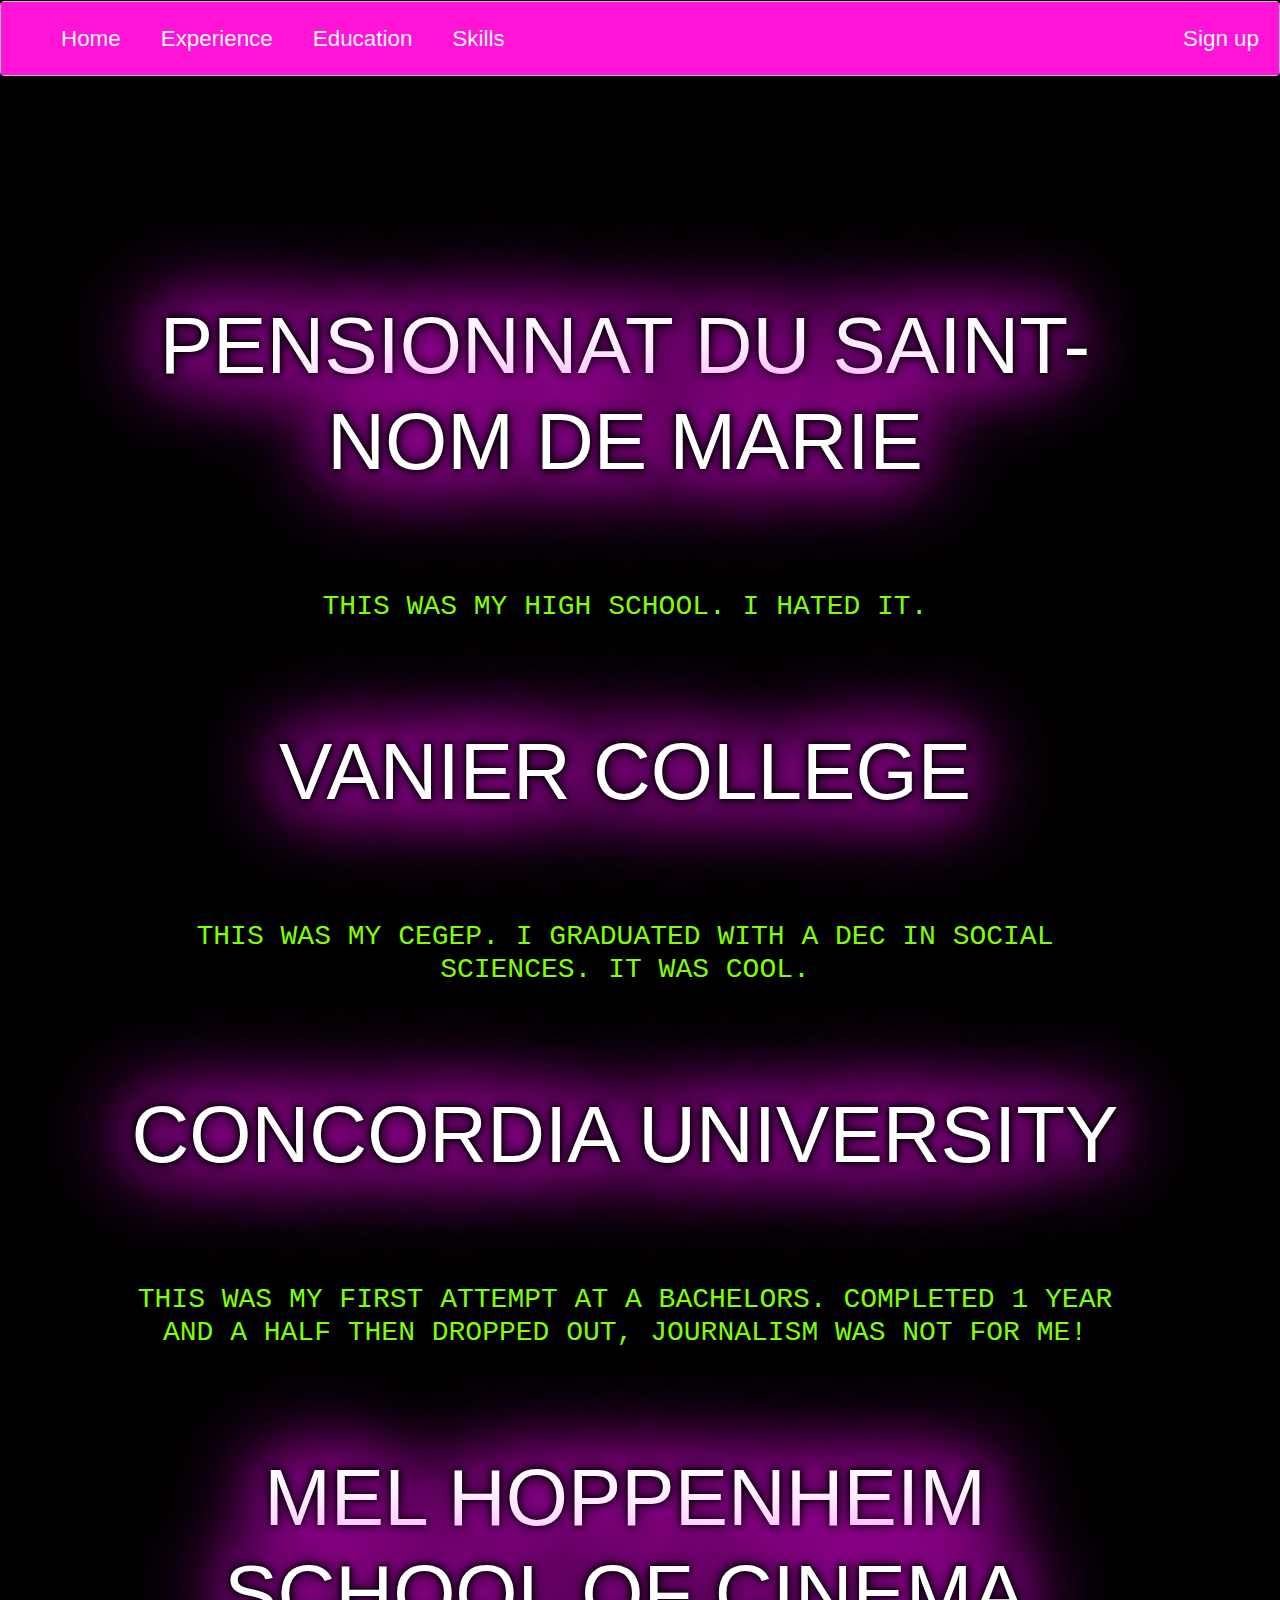
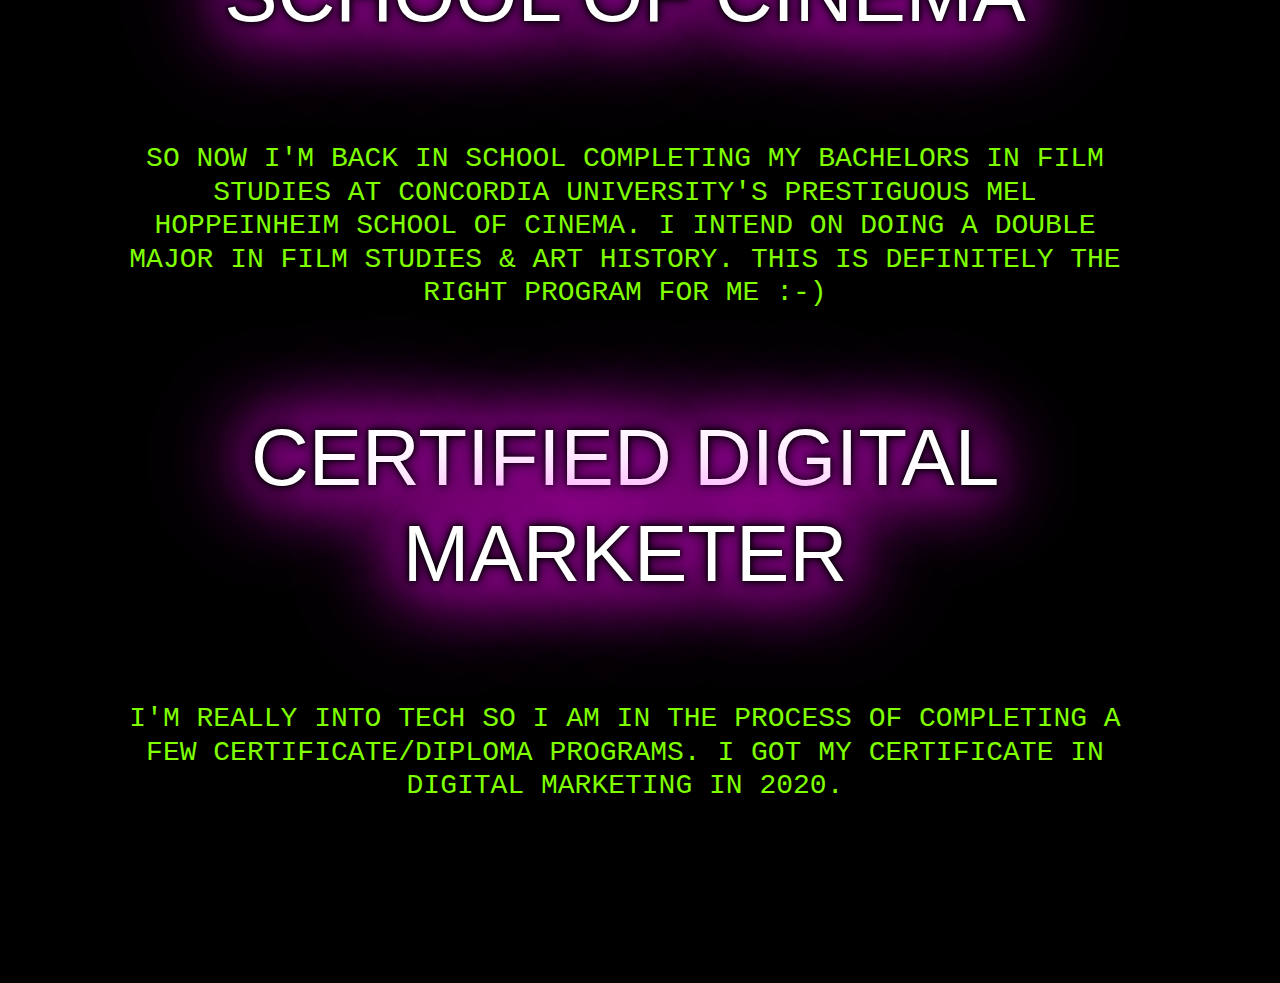
<file: education.html>
<!DOCTYPE html>
<html>
<head>
    <meta charset="utf-8">
    <meta name="viewport" content="width=device-width, initial-scale=1, shrink-to-fit=no">
    <link rel="stylesheet" href="https://maxcdn.bootstrapcdn.com/bootstrap/4.0.0/css/bootstrap.min.css" integrity="sha384-Gn5384xqQ1aoWXA+058RXPxPg6fy4IWvTNh0E263XmFcJlSAwiGgFAW/dAiS6JXm" crossorigin="anonymous">
    <link rel="stylesheet" type="text/css" href="style.css">
    <title>EDUCATION</title>

</head>

<nav class="zone green">
    <ul class="main-nav">
      <li><a href="index.html">Home</a></li>
      <li><a href="experience.html">Experience</a></li>
      <li><a href="education.html">Education</a></li>
      <li><a href="skills.html">Skills</a></li>
      <li class="push"><a href="signup.html">Sign up</a></li>
    </ul>
</nav>


<body class="thebody">

<div class="container">
    <div class="row col-12">
        <div class="col">

</div>
</div>

<div class="row col-12">
    <div class="col">

<div class="card text-center">
  <div class="card-body">

  <main>

 <h2 class="experience" id="neon"> PENSIONNAT DU SAINT-NOM DE MARIE
</h2>
<h3 class="description">This was my High School. I hated it.  </h3>

<h2 class="experience" id="neon"> VANIER COLLEGE
</h2>
<h3 class="description">This was my CEGEP. I graduated with a DEC in Social Sciences. It was cool. </h3>

<h2 class="experience" id="neon"> CONCORDIA UNIVERSITY 
</h2>
<h3 class="description">This was my first attempt at a Bachelors. Completed 1 year and a half then Dropped out, Journalism was not for me! </h3>

<h2 class="experience" id="neon"> MEL HOPPENHEIM SCHOOL OF CINEMA
</h2>
<h3 class="description">So now i'm back in school completing my bachelors in film studies at Concordia University's prestiguous Mel Hoppeinheim School of Cinema. I intend on doing a double major in film studies & art history.
    this is definitely the right program for me :-)  </h3>

<h2 class="experience" id="neon"> CERTIFIED DIGITAL MARKETER 
</h2>
<h3 class="description">I'm really into tech so I am in the process of completing a few certificate/diploma programs. I got my certificate in digital marketing in 2020.  </h3>

 </main>


</div>
</div>
</div>

<div class="row col-12">
    <div class="col">

        <script src="https://code.jquery.com/jquery-3.2.1.slim.min.js" integrity="sha384-KJ3o2DKtIkvYIK3UENzmM7KCkRr/rE9/Qpg6aAZGJwFDMVNA/GpGFF93hXpG5KkN" crossorigin="anonymous"></script>
        <script src="https://cdnjs.cloudflare.com/ajax/libs/popper.js/1.12.9/umd/popper.min.js" integrity="sha384-ApNbgh9B+Y1QKtv3Rn7W3mgPxhU9K/ScQsAP7hUibX39j7fakFPskvXusvfa0b4Q" crossorigin="anonymous"></script>
        <script src="https://maxcdn.bootstrapcdn.com/bootstrap/4.0.0/js/bootstrap.min.js" integrity="sha384-JZR6Spejh4U02d8jOt6vLEHfe/JQGiRRSQQxSfFWpi1MquVdAyjUar5+76PVCmYl" crossorigin="anonymous"></script>

    </body>
</html>
</file>
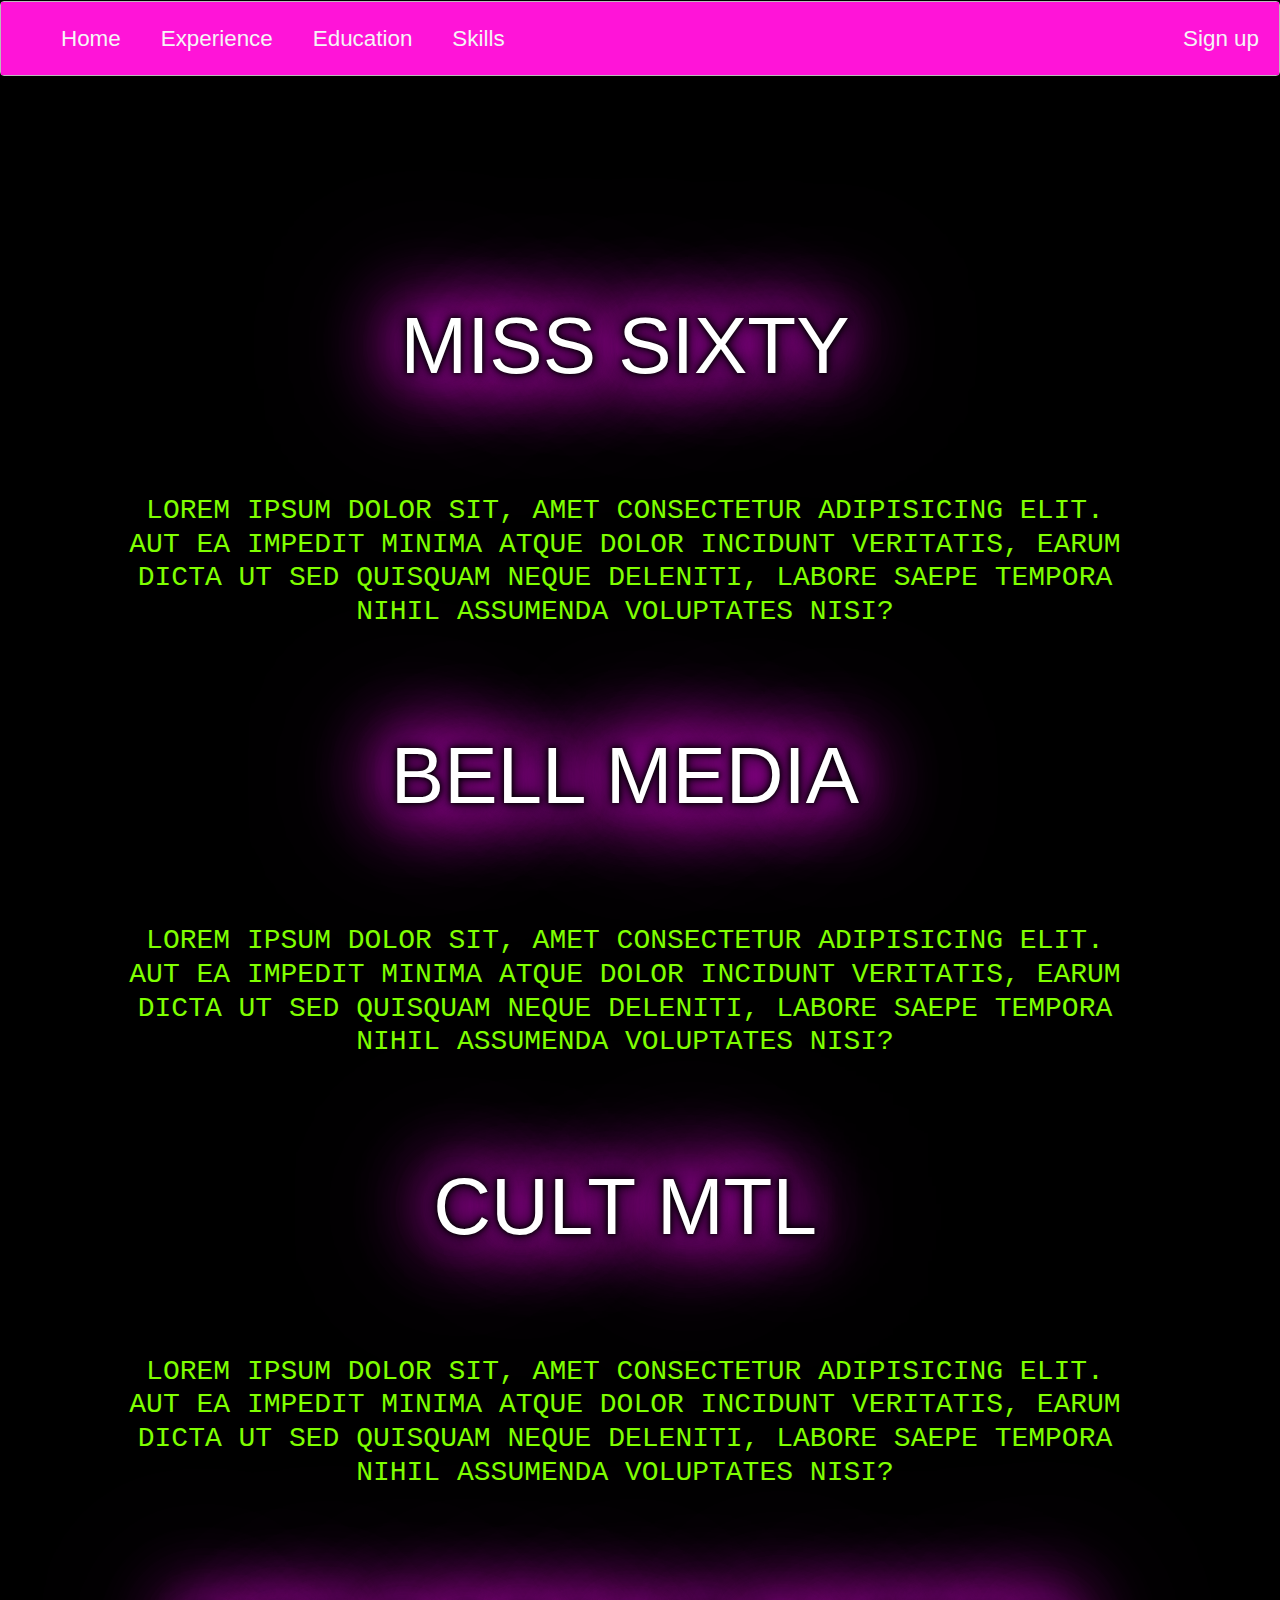
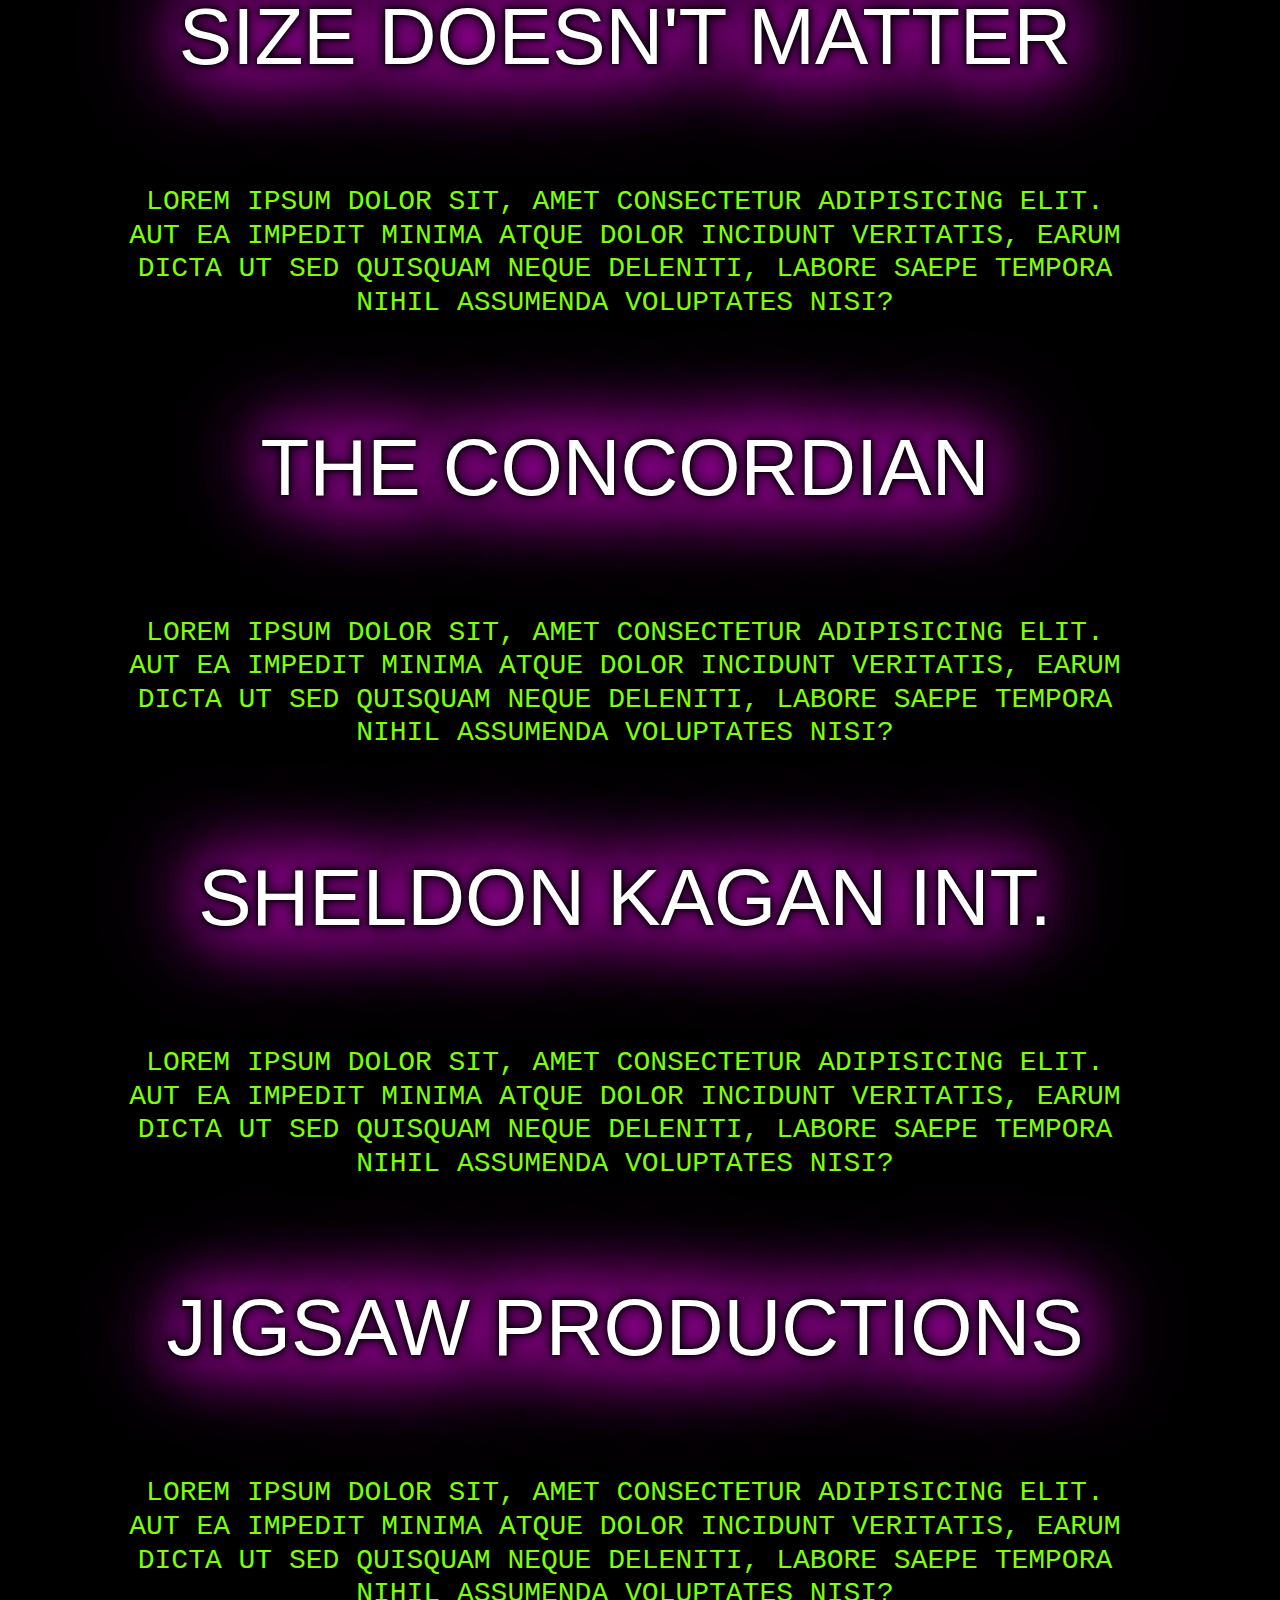
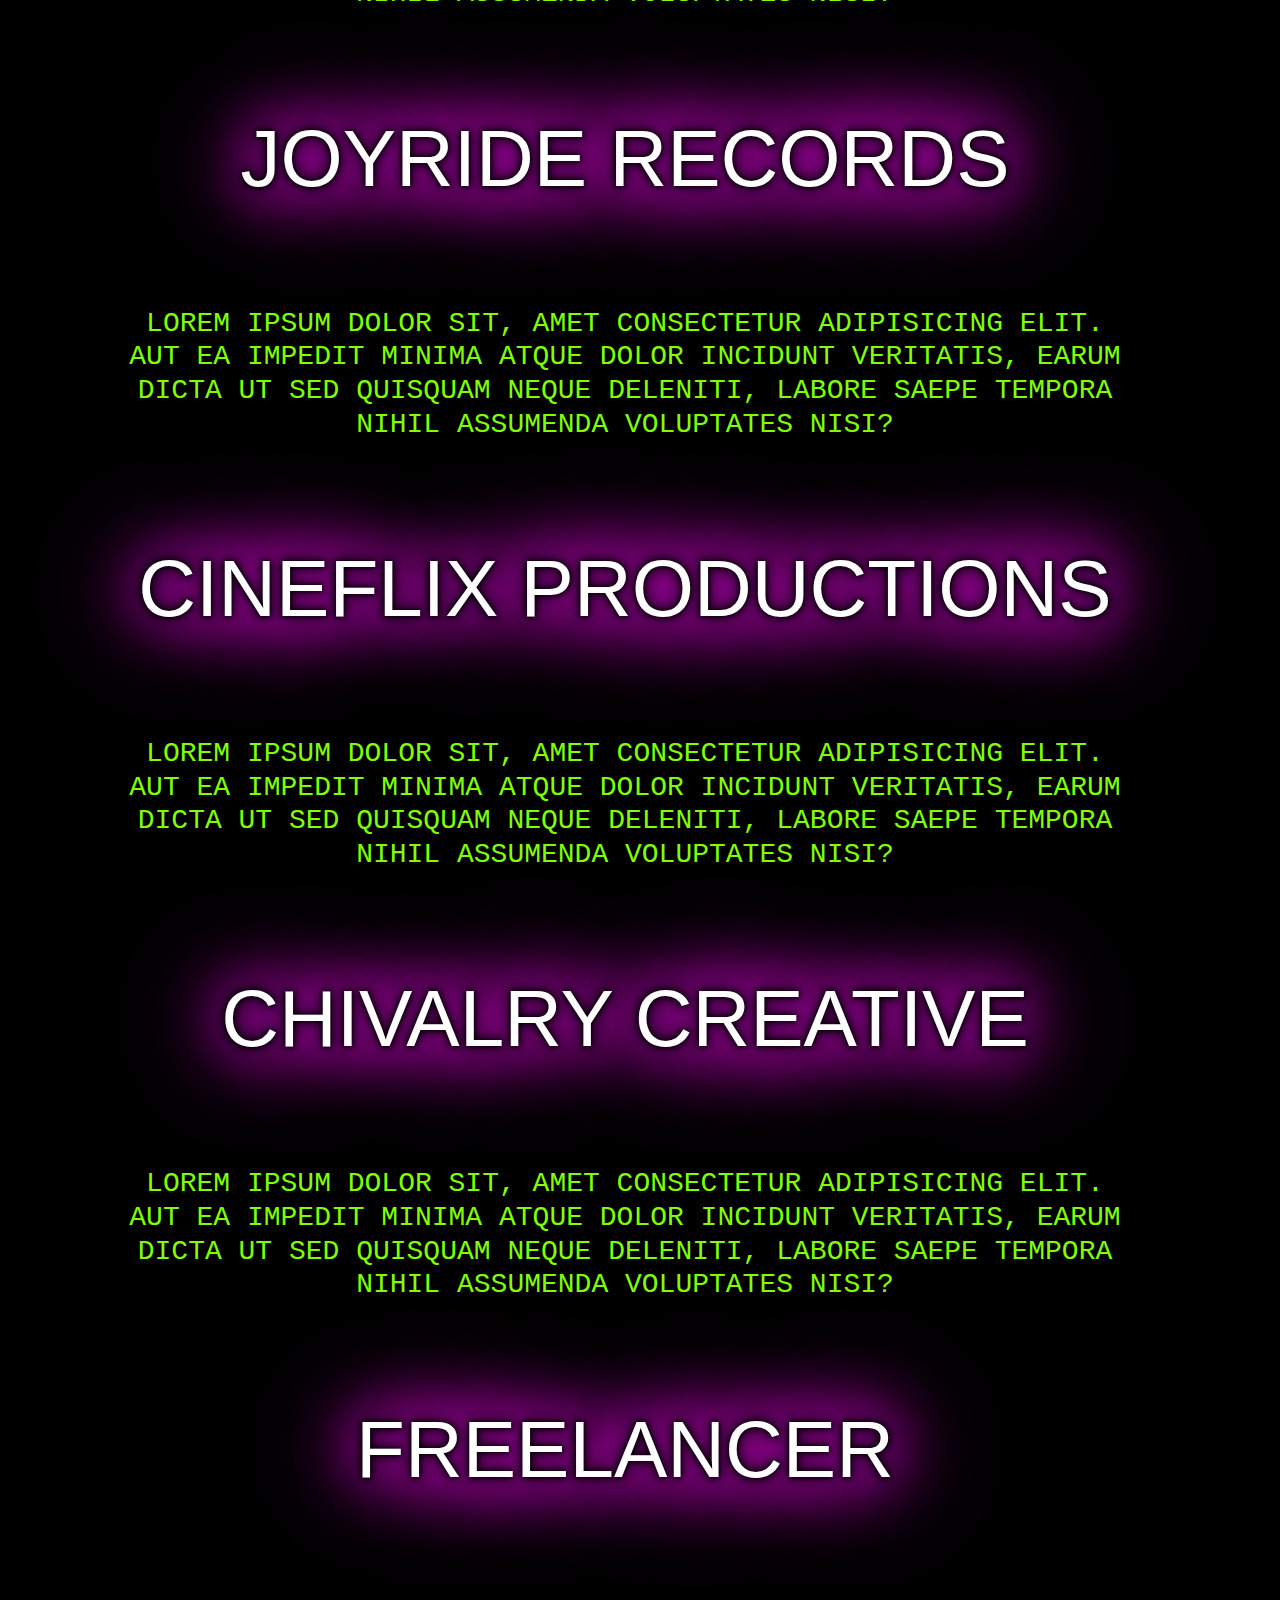
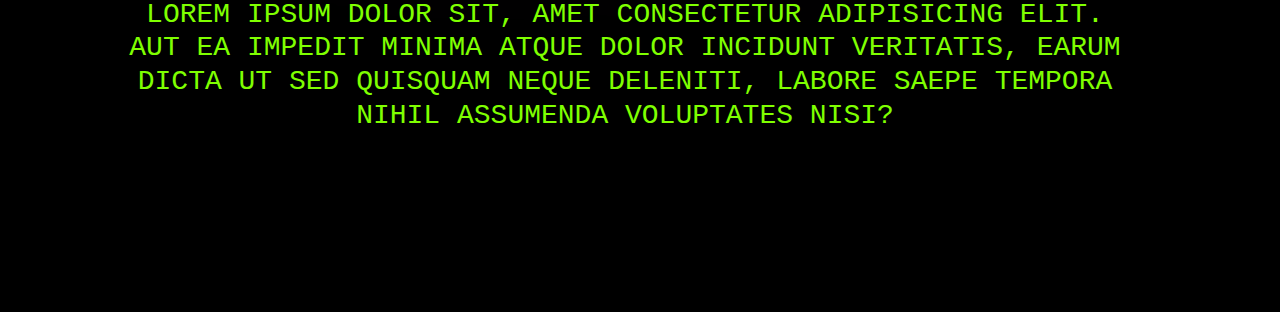
<file: experience.html>
<!DOCTYPE html>
<html>
<head>
    <meta charset="utf-8">
    <meta name="viewport" content="width=device-width, initial-scale=1, shrink-to-fit=no">
    <link rel="stylesheet" href="https://maxcdn.bootstrapcdn.com/bootstrap/4.0.0/css/bootstrap.min.css" integrity="sha384-Gn5384xqQ1aoWXA+058RXPxPg6fy4IWvTNh0E263XmFcJlSAwiGgFAW/dAiS6JXm" crossorigin="anonymous">
    <link rel="stylesheet" type="text/css" href="style.css">
    <title>EXPERIENCE</title>

</head>

<body class="thebody">

    <nav class="zone green">
        <ul class="main-nav">
          <li><a href="index.html">Home</a></li>
          <li><a href="experience.html">Experience</a></li>
          <li><a href="education.html">Education</a></li>
          <li><a href="skills.html">Skills</a></li>
          <li class="push"><a href="signup.html">Sign up</a></li>
        </ul>
 </nav>


<div class="container">
    <div class="row col-12">
        <div class="col">

</div>
</div>

<div class="row col-12">
    <div class="col">

<div class="card text-center">
  <div class="card-body">

  <main>

<h2 class="experience" id="neon"> MISS SIXTY 
</h2>
<h3 class="description" >Lorem ipsum dolor sit, amet consectetur adipisicing elit. Aut ea impedit minima atque dolor incidunt veritatis, earum dicta ut sed quisquam neque deleniti, labore saepe tempora nihil assumenda voluptates nisi? </h3>

<h2 class="experience" id="neon"> BELL MEDIA
</h2>
<h3 class="description" >Lorem ipsum dolor sit, amet consectetur adipisicing elit. Aut ea impedit minima atque dolor incidunt veritatis, earum dicta ut sed quisquam neque deleniti, labore saepe tempora nihil assumenda voluptates nisi? </h3>

<h2 class="experience" id="neon"> CULT MTL
</h2>
<h3 class="description">Lorem ipsum dolor sit, amet consectetur adipisicing elit. Aut ea impedit minima atque dolor incidunt veritatis, earum dicta ut sed quisquam neque deleniti, labore saepe tempora nihil assumenda voluptates nisi? </h3>

<h2 class="experience" id="neon"> SIZE DOESN'T MATTER
</h2>
<h3 class="description">Lorem ipsum dolor sit, amet consectetur adipisicing elit. Aut ea impedit minima atque dolor incidunt veritatis, earum dicta ut sed quisquam neque deleniti, labore saepe tempora nihil assumenda voluptates nisi? </h3>

<h2 class="experience" id="neon"> THE CONCORDIAN
</h2>
<h3 class="description">Lorem ipsum dolor sit, amet consectetur adipisicing elit. Aut ea impedit minima atque dolor incidunt veritatis, earum dicta ut sed quisquam neque deleniti, labore saepe tempora nihil assumenda voluptates nisi? </h3>

<h2 class="experience" id="neon"> SHELDON KAGAN INT.
</h2>
<h3 class="description">Lorem ipsum dolor sit, amet consectetur adipisicing elit. Aut ea impedit minima atque dolor incidunt veritatis, earum dicta ut sed quisquam neque deleniti, labore saepe tempora nihil assumenda voluptates nisi? </h3>

<h2 class="experience" id="neon"> JIGSAW PRODUCTIONS
</h2>
<h3 class="description">Lorem ipsum dolor sit, amet consectetur adipisicing elit. Aut ea impedit minima atque dolor incidunt veritatis, earum dicta ut sed quisquam neque deleniti, labore saepe tempora nihil assumenda voluptates nisi? </h3>

<h2 class="experience" id="neon"> JOYRIDE RECORDS
</h2>
<h3 class="description">Lorem ipsum dolor sit, amet consectetur adipisicing elit. Aut ea impedit minima atque dolor incidunt veritatis, earum dicta ut sed quisquam neque deleniti, labore saepe tempora nihil assumenda voluptates nisi? </h3>

<h2 class="experience"id="neon"> CINEFLIX PRODUCTIONS
</h2>
<h3 class="description">Lorem ipsum dolor sit, amet consectetur adipisicing elit. Aut ea impedit minima atque dolor incidunt veritatis, earum dicta ut sed quisquam neque deleniti, labore saepe tempora nihil assumenda voluptates nisi? </h3>

<h2 class="experience"id="neon"> CHIVALRY CREATIVE
</h2>
<h3 class="description">Lorem ipsum dolor sit, amet consectetur adipisicing elit. Aut ea impedit minima atque dolor incidunt veritatis, earum dicta ut sed quisquam neque deleniti, labore saepe tempora nihil assumenda voluptates nisi? </h3>

<h2 class="experience" id="neon"> FREELANCER
</h2>
<h3 class="description">Lorem ipsum dolor sit, amet consectetur adipisicing elit. Aut ea impedit minima atque dolor incidunt veritatis, earum dicta ut sed quisquam neque deleniti, labore saepe tempora nihil assumenda voluptates nisi? </h3>

 </main>


</div>
</div>
</div>

<div class="row col-12">
    <div class="col">

        <script src="https://code.jquery.com/jquery-3.2.1.slim.min.js" integrity="sha384-KJ3o2DKtIkvYIK3UENzmM7KCkRr/rE9/Qpg6aAZGJwFDMVNA/GpGFF93hXpG5KkN" crossorigin="anonymous"></script>
        <script src="https://cdnjs.cloudflare.com/ajax/libs/popper.js/1.12.9/umd/popper.min.js" integrity="sha384-ApNbgh9B+Y1QKtv3Rn7W3mgPxhU9K/ScQsAP7hUibX39j7fakFPskvXusvfa0b4Q" crossorigin="anonymous"></script>
        <script src="https://maxcdn.bootstrapcdn.com/bootstrap/4.0.0/js/bootstrap.min.js" integrity="sha384-JZR6Spejh4U02d8jOt6vLEHfe/JQGiRRSQQxSfFWpi1MquVdAyjUar5+76PVCmYl" crossorigin="anonymous"></script>

    </body>
</html>
</file>
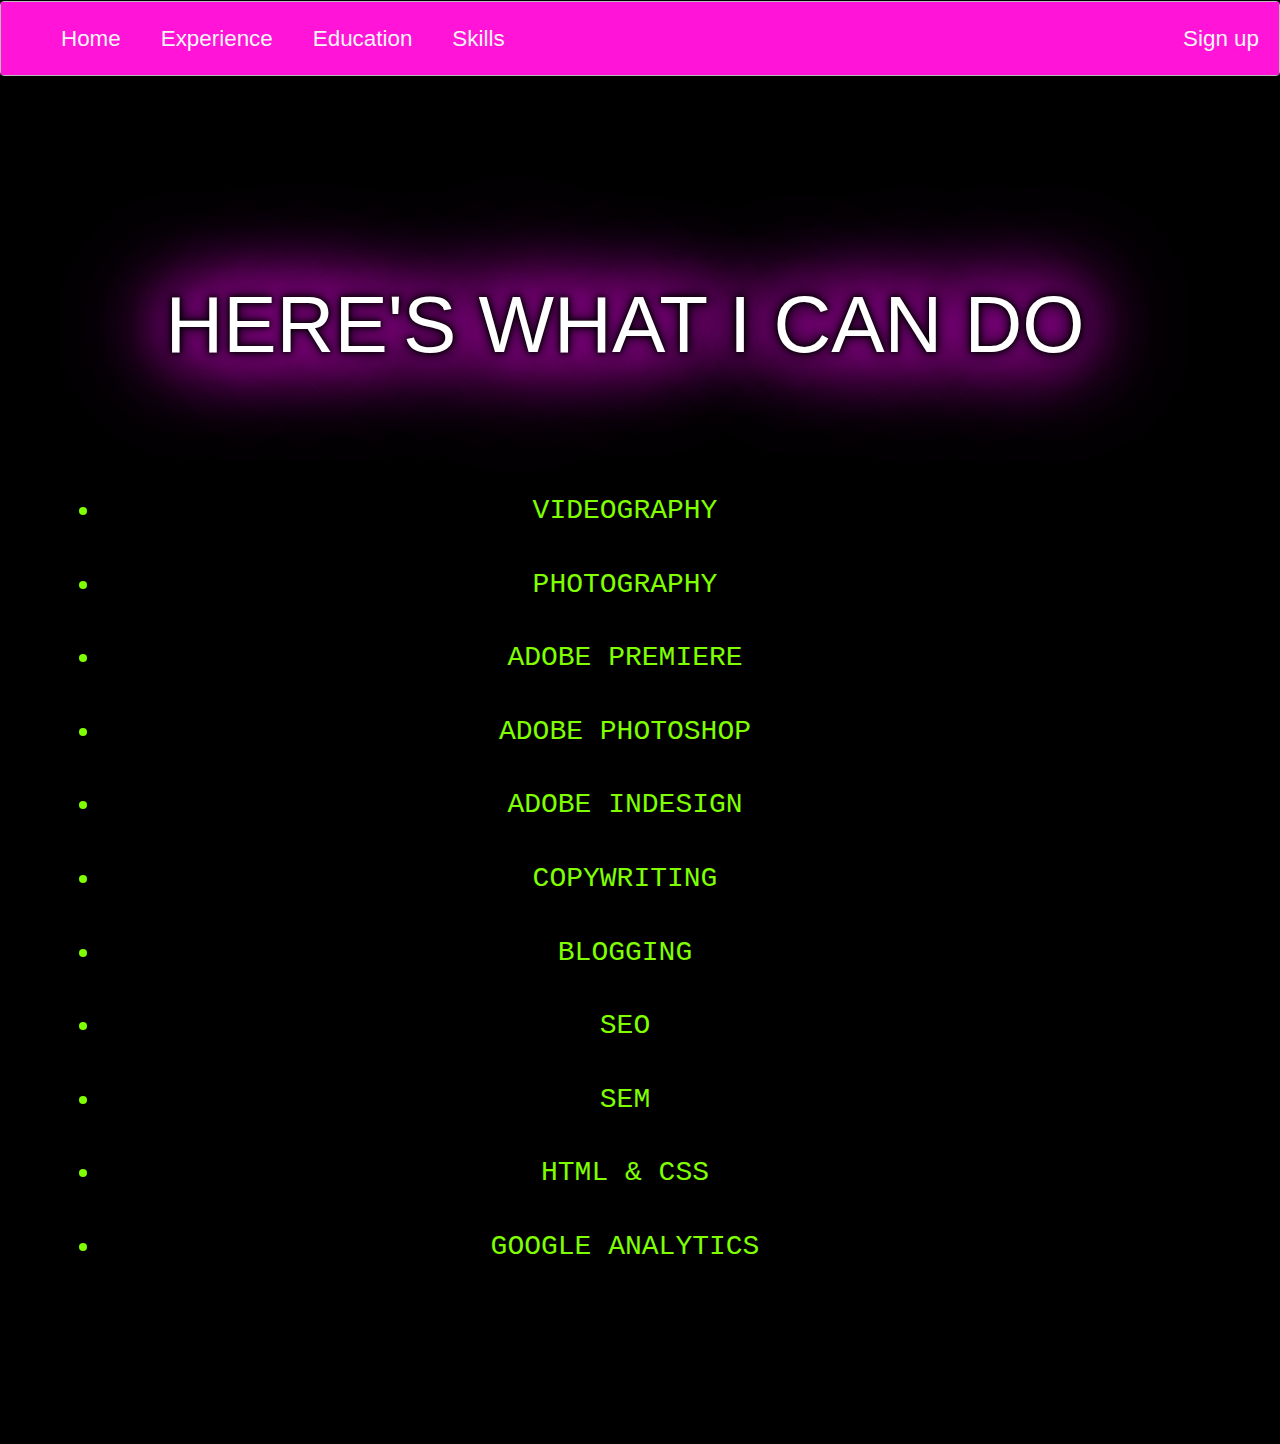
<file: skills.html>
<!DOCTYPE html>
<html>
<head>
    <meta charset="utf-8">
    <meta name="viewport" content="width=device-width, initial-scale=1, shrink-to-fit=no">
    <link rel="stylesheet" href="https://maxcdn.bootstrapcdn.com/bootstrap/4.0.0/css/bootstrap.min.css" integrity="sha384-Gn5384xqQ1aoWXA+058RXPxPg6fy4IWvTNh0E263XmFcJlSAwiGgFAW/dAiS6JXm" crossorigin="anonymous">
    <link rel="stylesheet" type="text/css" href="style.css">
    <title>SKILLS</title>

</head>

<body class="thebody">

    <nav class="zone green">
        <ul class="main-nav">
          <li><a href="index.html">Home</a></li>
          <li><a href="experience.html">Experience</a></li>
          <li><a href="education.html">Education</a></li>
          <li><a href="skills.html">Skills</a></li>
          <li class="push"><a href="signup.html">Sign up</a></li>
        </ul>
    </nav>


<div class="container">
    <div class="row col-12">
        <div class="col">

</div>
</div>

<div class="row col-12">
    <div class="col">

        <h2 class="experience" id="neon"> Here's what I can do
        </h2>

<div class="card text-center">

  <main>

   <h3 class="description">
       <li>VIDEOGRAPHY</li>
       <li>PHOTOGRAPHY</li>
       <li>ADOBE PREMIERE</li>
       <li>ADOBE PHOTOSHOP</li>
       <li>ADOBE INDESIGN</li>
       <li>COPYWRITING</li>
       <li>BLOGGING</li>
       <li>SEO</li>
       <li>SEM</li>
       <li> HTML & CSS</li>
       <li>GOOGLE ANALYTICS</li>
   </h3>
   

 </main>
   


</div>
</div>

</div>

<div class="row col-12">
    <div class="col">

        <script src="https://code.jquery.com/jquery-3.2.1.slim.min.js" integrity="sha384-KJ3o2DKtIkvYIK3UENzmM7KCkRr/rE9/Qpg6aAZGJwFDMVNA/GpGFF93hXpG5KkN" crossorigin="anonymous"></script>
        <script src="https://cdnjs.cloudflare.com/ajax/libs/popper.js/1.12.9/umd/popper.min.js" integrity="sha384-ApNbgh9B+Y1QKtv3Rn7W3mgPxhU9K/ScQsAP7hUibX39j7fakFPskvXusvfa0b4Q" crossorigin="anonymous"></script>
        <script src="https://maxcdn.bootstrapcdn.com/bootstrap/4.0.0/js/bootstrap.min.js" integrity="sha384-JZR6Spejh4U02d8jOt6vLEHfe/JQGiRRSQQxSfFWpi1MquVdAyjUar5+76PVCmYl" crossorigin="anonymous"></script>

    </body>
</html>
</file>
<file: style.css>
h1, h2, h3 {text-transform: uppercase;
    color: rgb(255, 255, 255);
    background-color: black;
    text-align: center;}
    
    html {background-color: black;
    margin-top: 0.5px;}
    
    .container {margin-top: 100px;
    margin-bottom: 150px;}
    
    .thebody, main{background-color: rgb(0, 0, 0);} 
    
    .btn {margin-right: 30px;
    margin-top:30px;
    margin-bottom: 30px;
    background-color: magenta;
    }
    
    img {justify-content: center;
    margin-bottom: 140px;
    margin-top: 0px;}

    a  {color: chartreuse;}
    
    .card { 
    border-color: rgb(0, 0, 0);
    background-color: black;
    border-style: groove;
    }
    
    .col-2 {display: flex;
    justify-content: center;}

    .experience {
        font-size: 90px;
        margin-bottom: 100px;
        margin-top: 100px;
        font-family:sans-serif;
    
    }

    .description {
        font-family:'Courier New', Courier, monospace;
        color: chartreuse;
    }
    
    h1 {
        overflow: hidden; /* Ensures the content is not revealed until the animation */
        border-right: .15em solid rgb(31, 173, 255); /* The typwriter cursor */
        white-space: nowrap; /* Keeps the content on a single line */
        margin: 0 auto; /* Gives that scrolling effect as the typing happens */
        margin-bottom: 150px;
        margin-top: 0px;
        letter-spacing: .15em; /* Adjust as needed */
        animation: 
          typing 3.5s steps(40, end),
          blink-caret .75s step-end infinite;

          
      }
      
      /* The typing effect */
      @keyframes typing {
        from { width: 0 }
        to { width: 100% }
      }
      
      /* The typewriter cursor effect */
      @keyframes blink-caret {
        from, to { border-color: transparent }
        50% { border-color: rgb(13, 207, 255); }
    
     }


      .zone {
        /* padding:30px 50px;
          margin:40px 60px; */
        cursor: pointer;
        /* display:inline-block; SHOULD NOT USE THIS WITH CSS GRID */
        color: #fff;
        font-size: 2em;
        border-radius: 4px;
        border: 1px solid #bbb;
        transition: all 0.3s linear;
      }
      
      /* NAV Starts */
      .main-nav {
        display: flex;
        list-style: none;
        font-size: 0.7em;
        margin: 0;
        background-color: rgb(255, 20, 216);
      }
      
      @media only screen and (max-width: 600px) {
        .main-nav {
          font-size: 0.5em;
          padding: 0;
        }
      }
      
      .push {
        margin-left: auto;
      }
      
      li {
        padding: 20px;
      }
      
      a {
        color: #f5f5f6;
        text-decoration: none;
      }
      /* NAV Ends */

             @media screen and (min-width: 601px) 
       {
        .col, h1 {
          font-size: 50px;
        }
    }

      @media screen and (max-width: 500px) {
        .col, h1 {
          font-size: 20px;}}
        @media screen and (min-width: 601px) {
            .experience {
              font-size: 80px;
            }}
    
          @media screen and (max-width: 500px) {
            .experience {
              font-size: 40px;} }


              #inputEmail4, #inputPassword4, #inputAddress, #inputAddress2, #inputCity, #inputZip{background-color:  greenyellow;}

              .form-group{
                font-size: 30px;
                text-align: center;
                color: oldlace;}


                h2:hover {
                color: rgb(69, 255, 252);
                font-weight: 800;
                font-kerning: 1000;
                text-shadow: 10px, 10px, 10px lemonchiffon;}


                #neon {
                    color: #fff;
                    text-shadow:
                      0 0 5px rgb(0, 0, 0),
                      0 0 10px rgb(0, 0, 0),
                      0 0 20px rgb(0, 0, 0),
                      0 0 40px rgb(234, 0, 255),
                      0 0 80px rgb(255, 23, 216),
                      0 0 90px rgb(255, 0, 255),
                      0 0 100px rgb(255, 0, 255),
                      0 0 150px rgb(255, 23, 236);
                  }
</file>
